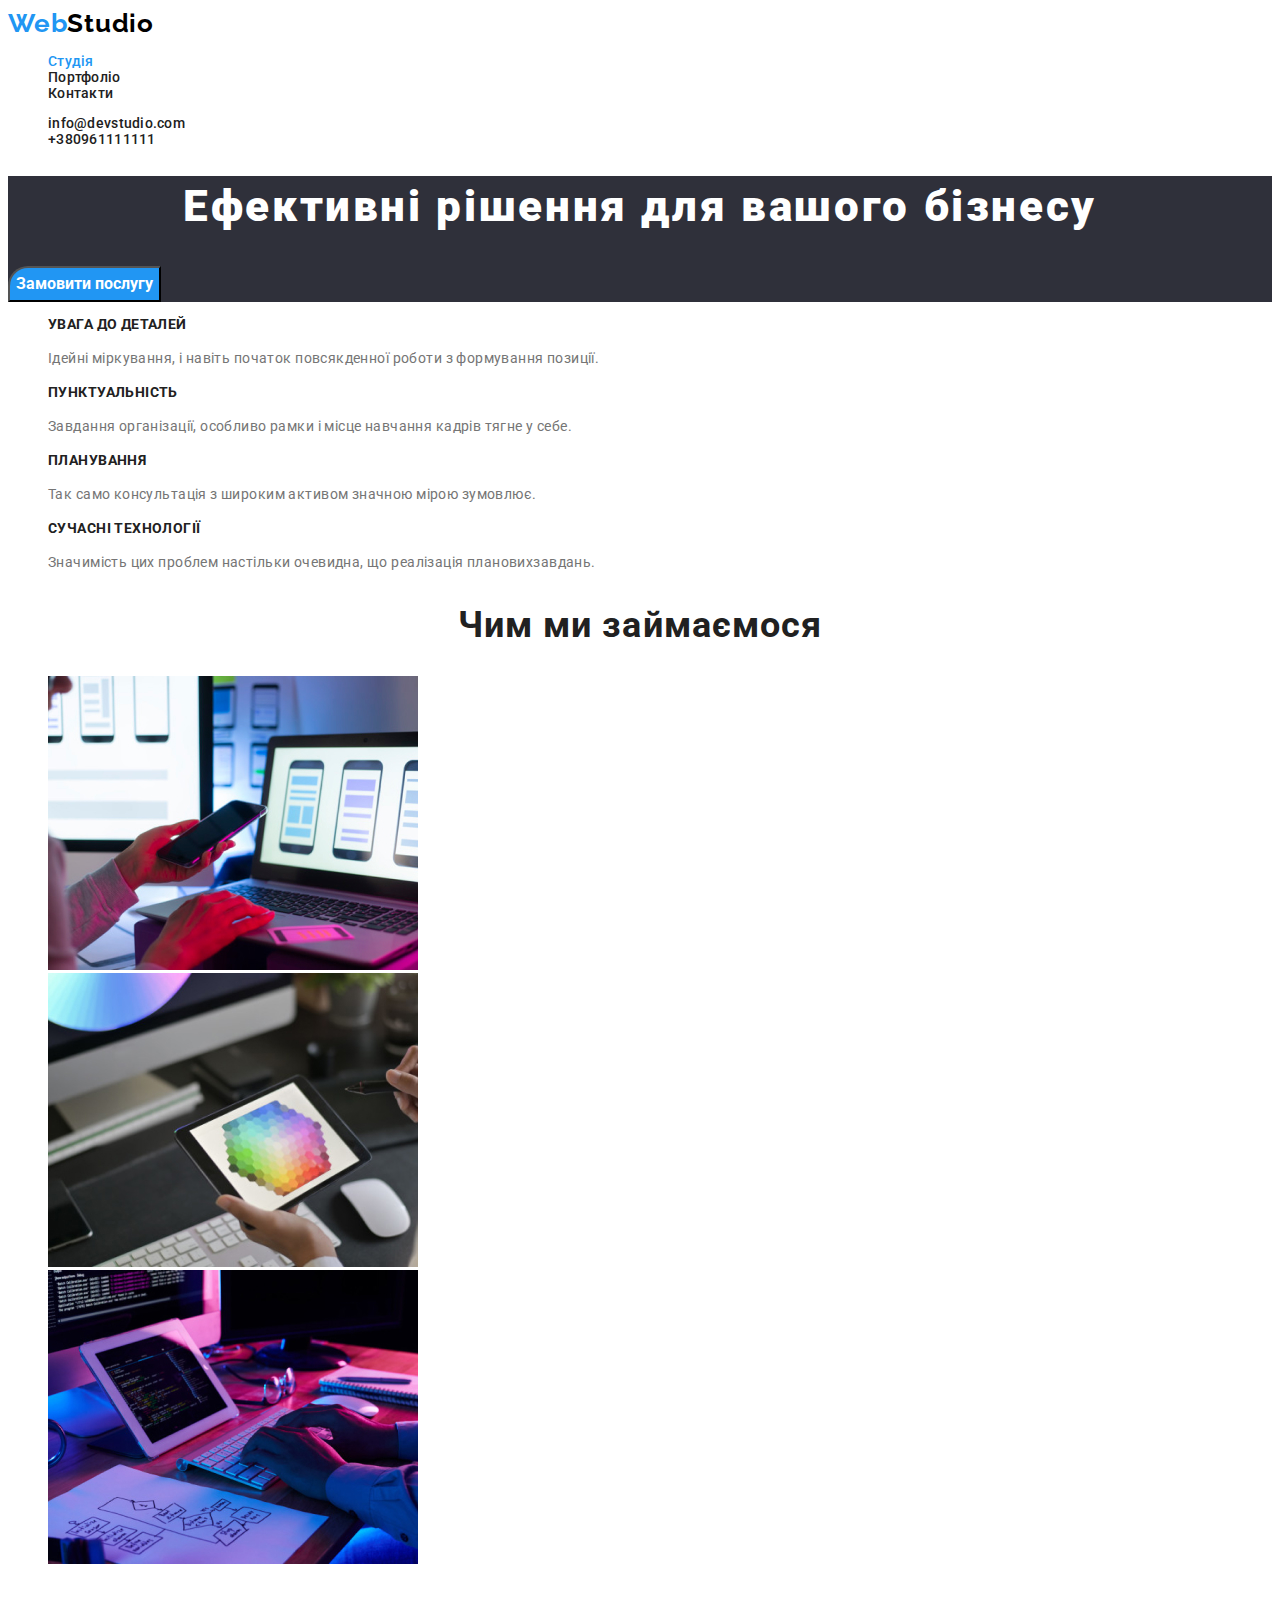
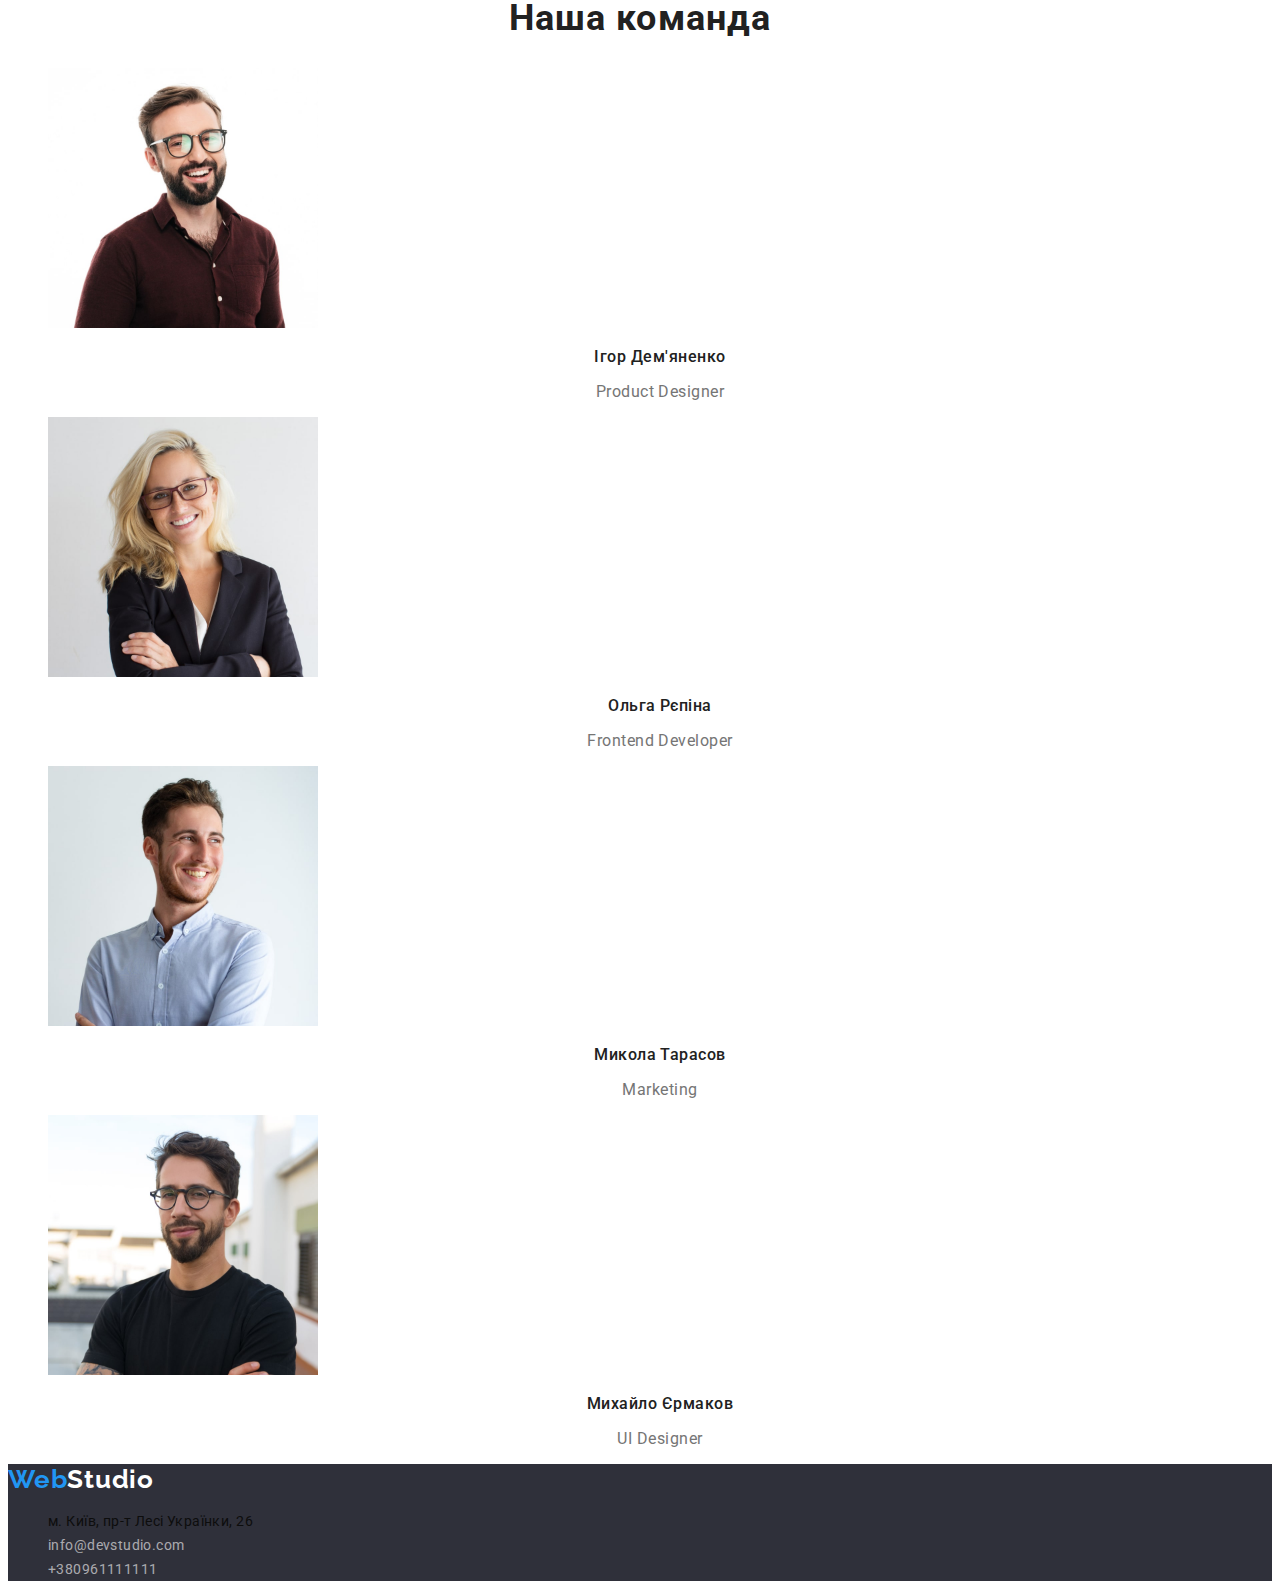
<file: index.html>
<!DOCTYPE html>
<html lang="uk">
  <head>
    <meta charset="UTF-8" />
    <meta http-equiv="X-UA-Compatible" content="IE=edge" />
    <meta name="viewport" content="width=device-width, initial-scale=1.0" />
    <title>WebStudio</title>
    <link
      href="https://fonts.googleapis.com/css2?family=Raleway:wght@700&family=Roboto:wght@400;500;700;900&display=swap"
      rel="stylesheet"
    />
    <link rel="preconnect" href="https://fonts.googleapis.com" />
    <link rel="preconnect" href="https://fonts.gstatic.com" crossorigin />

    <link rel="stylesheet" href="./css/styles.css" />
  </head>
  <body>
    <header>
      <nav class="nav-studio">
        <a href="/" class="link link-webstudio "
          ><span class="logo-web">Web</span
          ><span class="logo-studio">Studio</span></a
        >
        <ul class="site-nav">
          <li><a href="" class="current link">Студія</a></li>
          <li><a href="./portfolio.html" class="link">Портфоліо</a></li>
          <li><a href="" class="link">Контакти</a></li>
        </ul>
      </nav>
      <ul class="auth-nav">
        <li>
          <a href="mailto:info@devstudio.com" class="link"
            >info@devstudio.com</a
          >
        </li>
        <li>
          <a href="tel:+380961111111" class="link">+380961111111</a>
        </li>
      </ul>
    </header>
    <main>
      <!-- Hero -->
      <section class="hero">
        <h1 class="hero-title">Ефективні рішення для вашого бізнесу</h1>
        <button type="button" class="button">Замовити послугу</button>
      </section>

      <!-- advantages -->
      <h2 class="advantages hidden-title">Переваги</h2>
      <section>
        <ul>
          <li>
            <h3 class="title advantages-title">УВАГА ДО ДЕТАЛЕЙ</h3>
            <p class="title-list advantages-text">
              Ідейні міркування, і навіть початок повсякденної роботи з
              формування позиції.
            </p>
          </li>
          <li>
            <h3 class="title advantages-title">ПУНКТУАЛЬНІСТЬ</h3>
            <p class="title-list advantages-text">
              Завдання організації, особливо рамки і місце навчання кадрів тягне
              у себе.
            </p>
          </li>
          <li>
            <h3 class="title advantages-title">ПЛАНУВАННЯ</h3>
            <p class="title-list advantages-text">
              Так само консультація з широким активом значною мірою зумовлює.
            </p>
          </li>
          <li>
            <h3 class="title advantages-title">СУЧАСНІ ТЕХНОЛОГІЇ</h3>
            <p class="title-list advantages-text">
              Значимість цих проблем настільки очевидна, що реалізація
              плановихзавдань.
            </p>
          </li>
        </ul>
      </section>
      <!-- what we do -->
      <section>
        <h2 class="what-wedo">Чим ми займаємося</h2>
        <ul>
          <li>
            <img
              src="./images/what-we-do3.jpg"
              alt="Верстка для пк"
              width="370"
            />
          </li>
          <li>
            <img
              src="./images/what-we-do4.jpg"
              alt="Верстка для тел"
              width="370"
            />
          </li>
          <li>
            <img
              src="./images/what-we-do5.jpg"
              alt="Верстка для планшета"
              width="370"
            />
          </li>
        </ul>
      </section>
      <!-- our team -->
      <h2 class="team">Наша команда</h2>
      <section>
        <ul>
          <li>
            <img src="./images/img_card1.jpg" alt="developer" width="270" />
            <h3 class="title team-title">Ігор Дем'яненко</h3>
            <p class="title-list team-title-list">Product Designer</p>
          </li>
          <li>
            <img src="./images/img_card4.jpg" alt="developer" width="270" />
            <h3 class="title team-title">Ольга Рєпіна</h3>
            <p class="title-list team-title-list">Frontend Developer</p>
          </li>
          <li>
            <img src="./images/img_card3.jpg" alt="developer" width="270" />
            <h3 class="title team-title">Микола Тарасов</h3>
            <p class="title-list team-title-list">Marketing</p>
          </li>
          <li>
            <img src="./images/img_card2.jpg" alt="developer" width="270" />
            <h3 class="title team-title">Михайло Єрмаков</h3>
            <p class="title-list team-title-list">UI Designer</p>
          </li>
        </ul>
      </section>
    </main>
    <footer class="footer">
      <!-- Contacts -->
      <a href="/" class="link link-webstudio"
        ><span class="logo-web">Web</span
        ><span class="logo-studiow">Studio</span></a
      >
      <address class="adress">
        <ul>
          <li>
            <a
              href="https://goo.gl/maps/YuukakYjtsfFpN2J7"
              class="adress-town link"
              >м. Київ, пр-т Лесі Українки, 26</a
            >
          </li>
          <li>
            <a href="mailto:info@devstudio.com" class="adress-mail link"
              >info@devstudio.com</a
            >
          </li>
          <li>
            <a href="tel:+380961111111" class="adress-tel link"
              >+380961111111</a
            >
          </li>
        </ul>
      </address>
    </footer>
  </body>
</html>
</file>
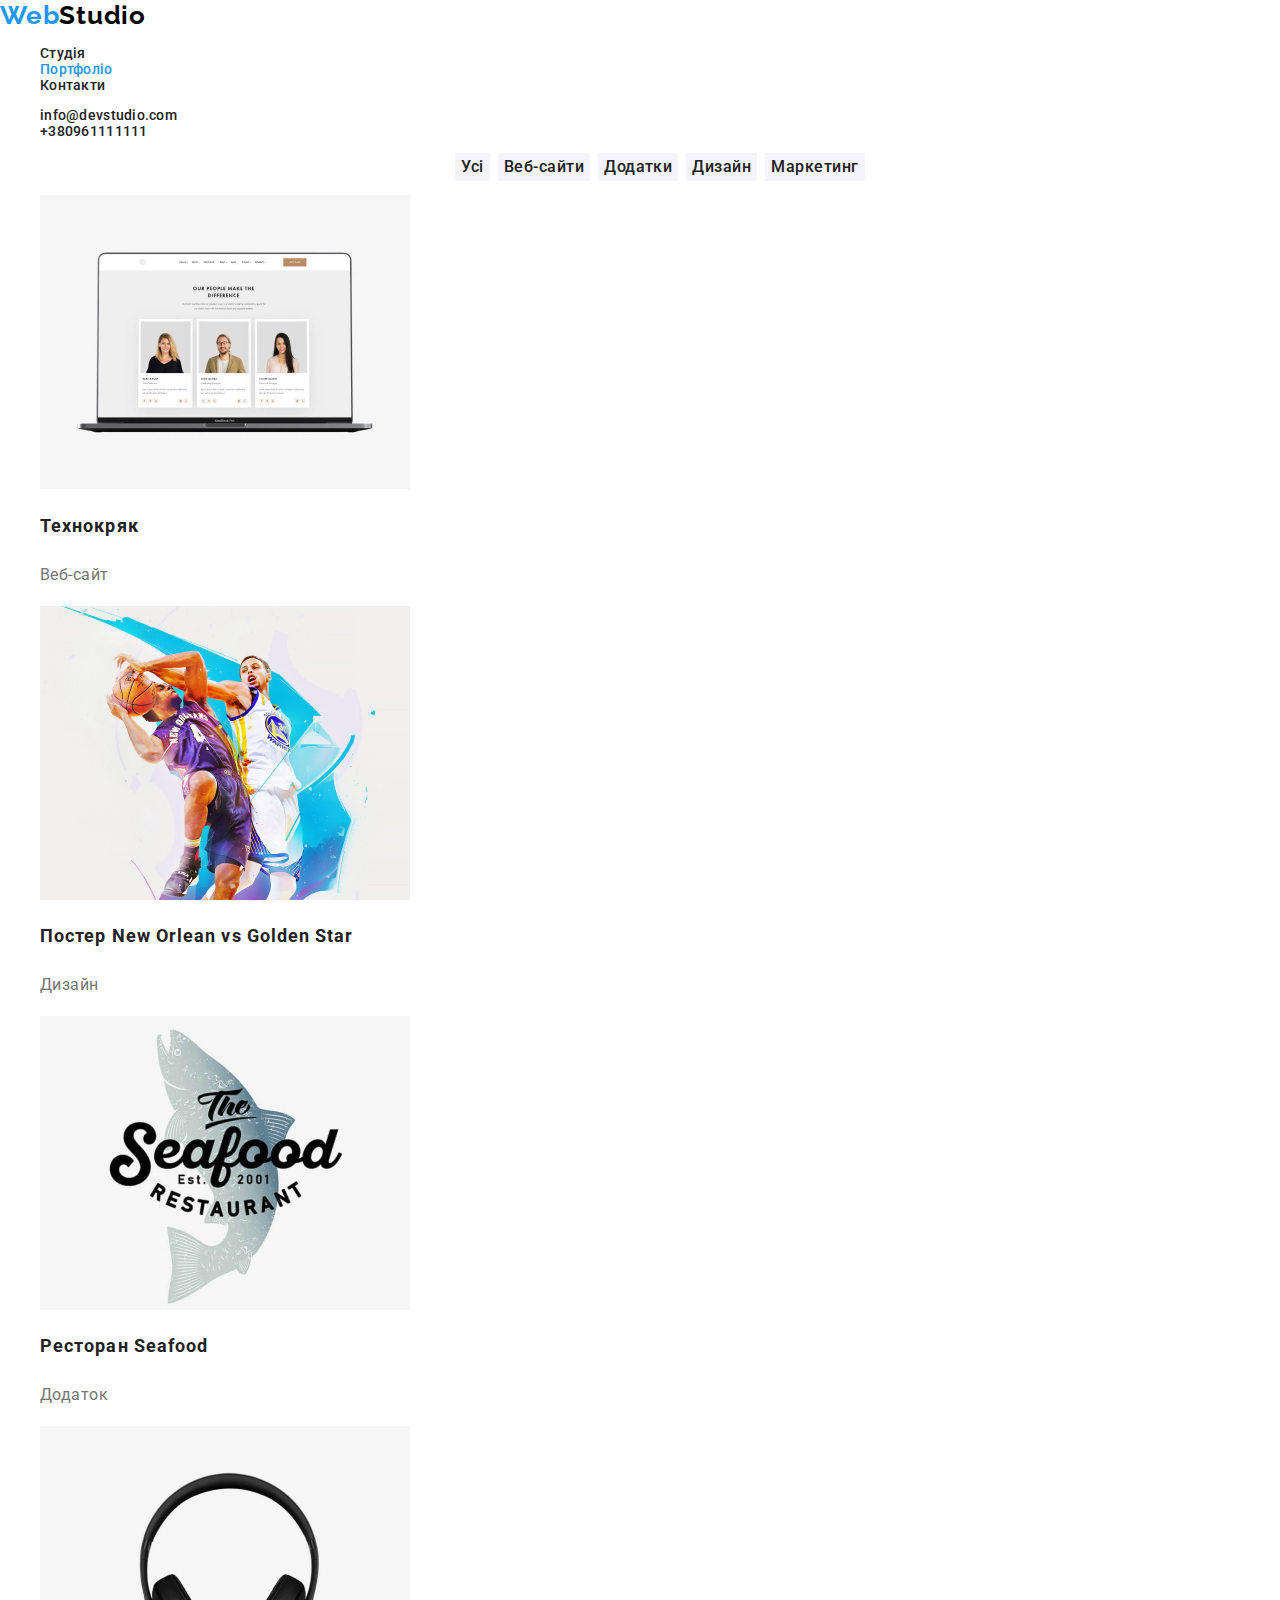
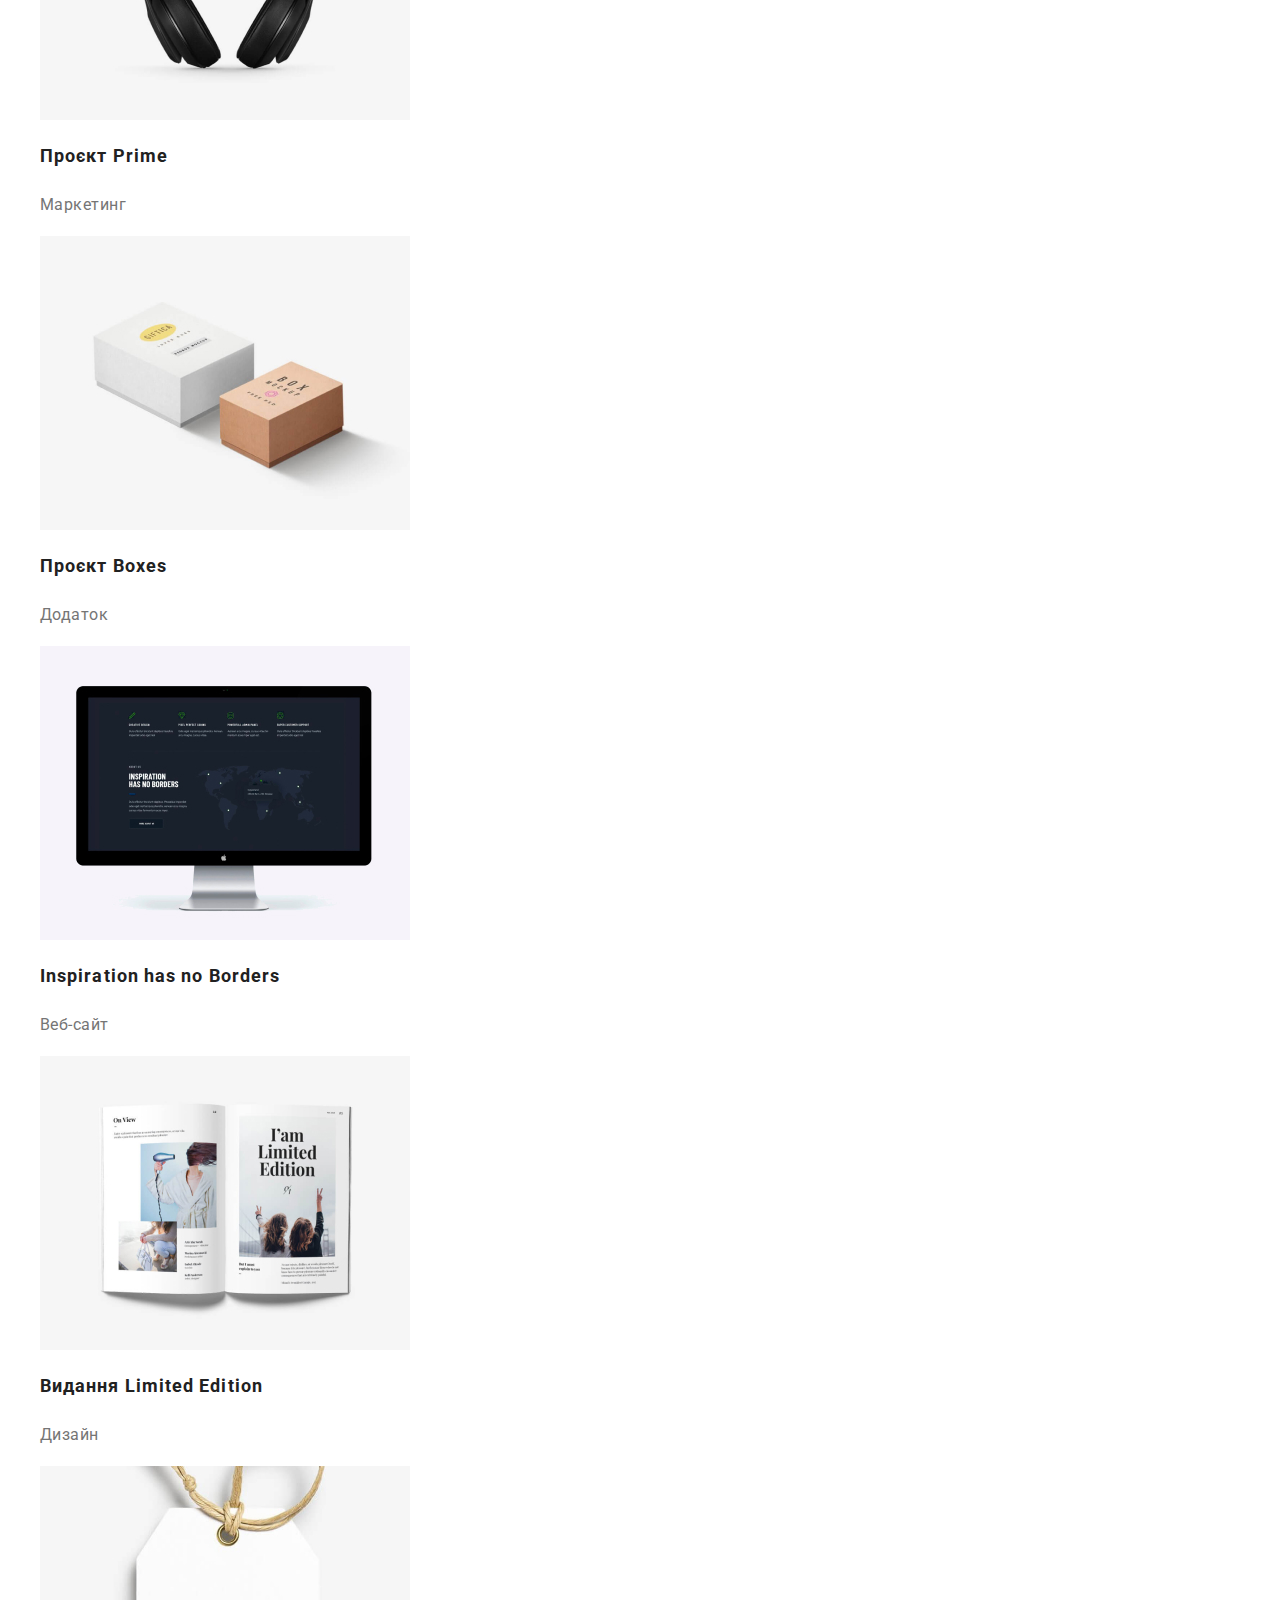
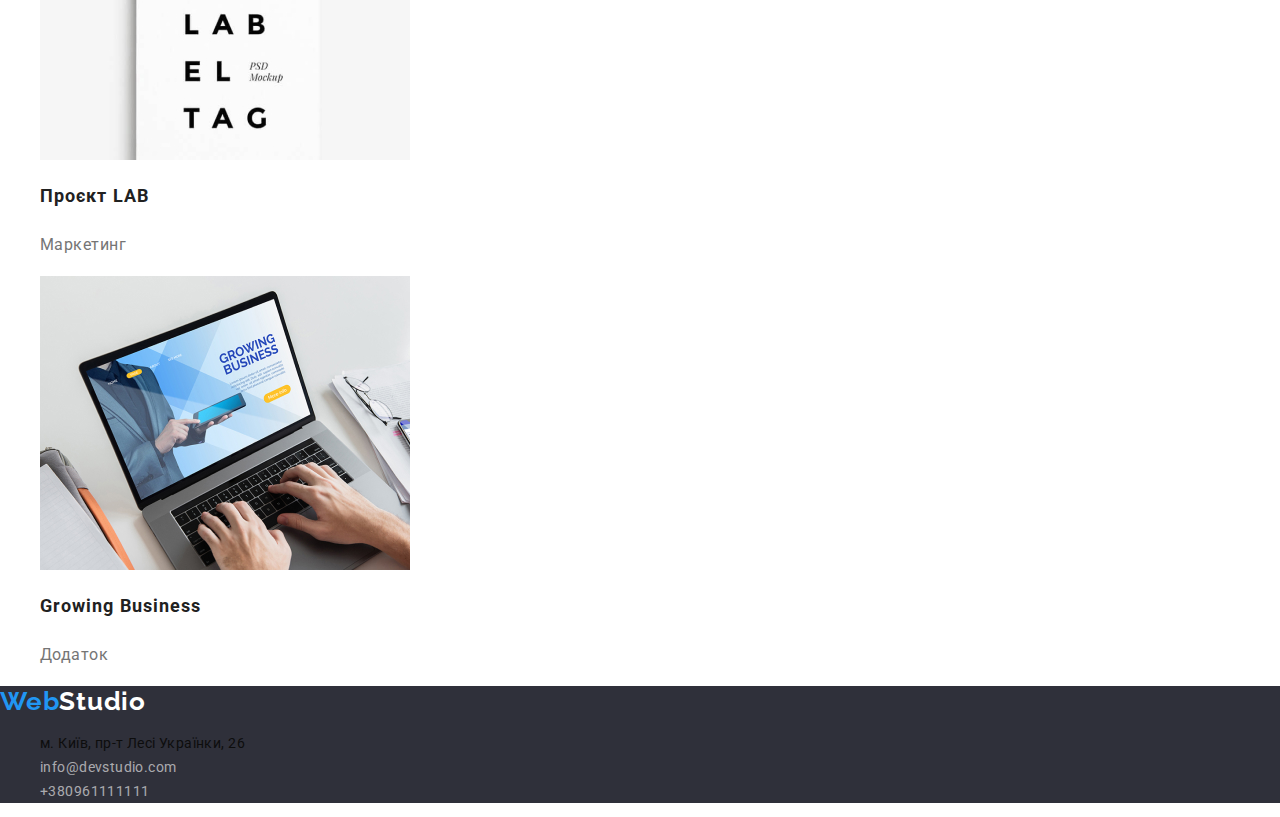
<file: portfolio.html>
<!DOCTYPE html>
<html lang="uk">
  <head>
    <meta charset="UTF-8" />
    <meta http-equiv="X-UA-Compatible" content="IE=edge" />
    <meta name="viewport" content="width=device-width, initial-scale=1.0" />
    <title>WebStudio</title>
    <link
      href="https://fonts.googleapis.com/css2?family=Raleway:wght@700&family=Roboto:wght@400;500;700;900&display=swap"
      rel="stylesheet"
    />
    <link
      rel="stylesheet"
      href="https://cdnjs.cloudflare.com/ajax/libs/modern-normalize/1.1.0/modern-normalize.css"
      integrity="sha512-Y0MM+V6ymRKN2zStTqzQ227DWhhp4Mzdo6gnlRnuaNCbc+YN/ZH0sBCLTM4M0oSy9c9VKiCvd4Jk44aCLrNS5Q=="
      crossorigin="anonymous"
      referrerpolicy="no-referrer"
    />
    <link rel="stylesheet" href="./css/styles.css" />
  </head>
  <body>
    <header>
      <nav class="nav-portfolio">
        <a href="/" class="link link-webstudio"
          ><span class="logo-web">Web</span
          ><span class="logo-studio">Studio</span></a
        >
        <ul class="site-nav">
          <li><a href="./index.html" class="link">Студія</a></li>
          <li><a href="" class="current link">Портфоліо</a></li>
          <li><a href="" class="link">Контакти</a></li>
        </ul>
      </nav>
      <ul class="auth-nav">
        <li>
          <a href="mailto:info@devstudio.com" class="link"
            >info@devstudio.com</a
          >
        </li>
        <li>
          <a href="tel:+380961111111" class="link">+380961111111</a>
        </li>
      </ul>
    </header>
    <main>
      <section>
        <!-- Фільтр робіт -->
        <h1 class="hidden-title">Наші роботи</h1>
        <ul class="filter">
          <li class="item">
            <button type="button" class="filter-list">Усі</button>
          </li>
          <li class="item">
            <button type="button" class="filter-list">Веб-сайти</button>
          </li>
          <li class="item">
            <button type="button" class="filter-list">Додатки</button>
          </li>
          <li class="item">
            <button type="button" class="filter-list">Дизайн</button>
          </li>
          <li class="item">
            <button type="button" class="filter-list">Маркетинг</button>
          </li>
        </ul>
        <!-- Наші роботи -->
        <ul class="works-list">
          <li>
            <a class="link" href=""
              ><img
                src="./images/img-portf-1.jpg"
                alt="Розробники"
                width="370"
              />
              <h2 class="title work-list-title">Технокряк</h2>
              <p class="title-list work-text">Веб-сайт</p></a
            >
          </li>
          <li>
            <a class="link" href=""
              ><img
                src="./images/img-portf-2.jpg"
                alt="Баскетболісти"
                width="370"
              />
              <h2 class="title work-list-title">
                Постер New Orlean vs Golden Star
              </h2>
              <p class="title-list work-text">Дизайн</p></a
            >
          </li>
          <li>
            <a class="link" href=""
              ><img
                src="./images/img-portf-3.jpg"
                alt="Картинка ресторана"
                width="370"
              />
              <h2 class="title work-list-title">Ресторан Seafood</h2>
              <p class="title-list work-text">Додаток</p></a
            >
          </li>
          <li>
            <a class="link" href=""
              ><img
                src="./images/img-portf-4.jpg"
                alt="Навушники"
                width="370"
              />
              <h2 class="title work-list-title">Проєкт Prime</h2>
              <p class="title-list work-text">Маркетинг</p></a
            >
          </li>
          <li>
            <a class="link" href=""
              ><img
                src="./images/img-portf-5.jpg"
                alt="Дві коробки"
                width="370"
              />
              <h2 class="title work-list-title">Проєкт Boxes</h2>
              <p class="title-list work-text">Додаток</p></a
            >
          </li>
          <li>
            <a class="link" href=""
              ><img src="./images/img-portf-6.jpg" alt="Монітор" width="370" />
              <h2 class="title work-list-title">Inspiration has no Borders</h2>
              <p class="title-list work-text">Веб-сайт</p></a
            >
          </li>
          <li>
            <a class="link" href=""
              ><img src="./images/img-portf-7.jpg" alt="Книга" width="370" />
              <h2 class="title work-list-title">Видання Limited Edition</h2>
              <p class="title-list work-text">Дизайн</p></a
            >
          </li>
          <li>
            <a class="link" href=""
              ><img src="./images/img-portf-8.jpg" alt="Ярлик" width="370" />
              <h2 class="title work-list-title">Проєкт LAB</h2>
              <p class="title-list work-text">Маркетинг</p></a
            >
          </li>
          <li>
            <a class="link" href=""
              ><img src="./images/img-portf-9.jpg" alt="Ноутбук" width="370" />
              <h2 class="title work-list-title">Growing Business</h2>
              <p class="title-list work-text">Додаток</p></a
            >
          </li>
        </ul>
      </section>
    </main>
    <footer class="footer">
      <!-- Contacts -->
      <a href="/" class="link link-webstudio"
        ><span class="logo-web">Web</span
        ><span class="logo-studiow">Studio</span></a
      >
      <address class="adress">
        <ul>
          <li>
            <a
              href="https://goo.gl/maps/YuukakYjtsfFpN2J7"
              class="adress-town link"
              >м. Київ, пр-т Лесі Українки, 26</a
            >
          </li>
          <li>
            <a href="mailto:info@devstudio.com" class="adress-mail link"
              >info@devstudio.com</a
            >
          </li>
          <li>
            <a href="tel:+380961111111" class="adress-tel link"
              >+380961111111</a
            >
          </li>
        </ul>
      </address>
    </footer>
  </body>
</html>
</file>
<file: css/styles.css>
body {
  color: var(--primary-text-color);
  font-family: "Roboto", sans-serif;
  background-color: var(--button-text-color);
  font-size: 14px;
}

.link {
  text-decoration: none;
  font-family: inherit;
}

ul {
  list-style: none;
}

/* s */

/* текст колір основновний  #757575  */
/* текст колір додатковий #212121  */

/* кнопка білий #FFFFFF */
/* колір акцент #2196F3  */

/* фон основний #F5F5F5 */
/* фон вторинний #F5F4FA  */
/* фон hero #2F303A */

:root {
  --primary-text-color: #757575;
  --secondary-text-color: #212121;
  --button-text-color: #ffffff;
  --accent-color: #2196f3;
  --hero-color: #2f303a;
}

/* nav */
.link-webstudio {
  font-family: "Raleway", sans-serif;
  font-weight: 700;
  font-size: 26px;
  line-height: calc(31 / 26);
  letter-spacing: 0.03em;
}
.logo-web {
  color: var(--accent-color);

  font-weight: 700;
}

.logo-studio {
  color: #000000;

  font-weight: 700;
}

.logo-studiow {
  color: var(--button-text-color);
}

.site-nav .link,
.auth-nav .link {
  color: var(--secondary-text-color);

  font-weight: 500;
  line-height: calc(16 / 14);
  letter-spacing: 0.02em;
}

.site-nav .current {
  color: var(--accent-color);
}

.site-nav a:hover,
.site-nav a:focus,
.auth-nav a:hover,
.auth-nav a:focus {
  color: var(--accent-color);
}

/* hero */
.hero {
  background-color: var(--hero-color);
}

.hero-title {
  color: var(--button-text-color);

  font-weight: 900;
  font-size: 44px;
  line-height: calc(60 / 44);
  text-align: center;
  letter-spacing: 0.06em;
}
.button {
  color: var(--button-text-color);
  background-color: var(--accent-color);

  font-family: inherit;
  font-weight: 700;
  font-size: 16px;
  line-height: calc(30 / 16);

  border-top-left-radius: 20px;
  
}

/* advantages */
.hidden-title {
  position: absolute;
  width: 1px;
  height: 1px;
  margin: -1px;
  border: 0;
  padding: 0;
  white-space: nowrap;
  clip-path: inset(100%);
  clip: rect(0 0 0 0);
  overflow: hidden;
}

.title {
  color: var(--secondary-text-color);
}

.advantages-title {
  font-size: 14px;
  line-height: calc(16 / 14);
  letter-spacing: 0.03em;
}

.work-list-title {
  font-size: 18px;
  line-height: calc(36 / 18);
  letter-spacing: 0.06em;
}
.title-list {
  color: var(--primary-text-color);
}

.advantages-text {
  line-height: calc(24 / 14);
  letter-spacing: 0.03em;
}
.work-text {
  font-size: 16px;
  line-height: calc(30 / 16);
  letter-spacing: 0.03em;
}

/* what we do */
.what-wedo {
  color: var(--secondary-text-color);

  font-size: 36px;
  line-height: calc(42 / 36);
  text-align: center;
  letter-spacing: 0.03em;
}

/* our team */
.team {
  color: var(--secondary-text-color);

  font-size: 36px;
  line-height: calc(42 / 36);
  text-align: center;
  letter-spacing: 0.03em;
}

.team-title {
  font-weight: 500;
  font-size: 16px;
  line-height: calc(19 / 16);
  text-align: center;
  letter-spacing: 0.03em;
}

.team-title-list {
  font-size: 16px;
  line-height: calc(19 / 16);
  text-align: center;
  letter-spacing: 0.03em;
}

/* footer */

.adress a {
  font-style: normal;
}
.footer {
  background-color: var(--hero-color);
}
.adress .adress-town {
  color: #fff;

  line-height: calc(24 / 14);
  letter-spacing: 0.03em;
  color: hsl(0, 0%, 5%);
}

/* .adress-town:hover,
.adress-town:focus,
.adress-tel:hover,
.adress-tel:focus,
.adress-mail:hover,
.adress-mail:focus,
.adress:hover {
  color: var(--accent-color);
} */


address .link:hover,
address .link:focus{
  color: var(--accent-color);
  color:rgb(0, 0, 0)
}

.adress .adress-mail {
  color: rgba(255, 255, 255, 0.6);

  line-height: calc(24 / 14);
  letter-spacing: 0.03em;
}
.adress .adress-tel {
  color: rgba(255, 255, 255, 0.6);

  line-height: calc(24 / 14);
  letter-spacing: 0.03em;
}

/* portfolio.html */

/* filter */

.filter-list {
  color: var(--secondary-text-color);
  background-color: #f5f4fa;
  border: none;

  font-weight: 500;
  font-size: 16px;
  line-height: calc(26 / 16);
  text-align: center;
  letter-spacing: 0.03em;
  font-family: inherit;
  
}
.filter .item:not(:last-child){
  margin-right: 8px;
  
}
.filter {
  display: flex;
  flex-direction: row;
  justify-content: center ;
  
  
}

  


.filter-list:hover,
.filter-list:focus {
  color: var(--button-text-color);
  background-color: var(--accent-color);
}


<link rel="stylesheet" href="https://cdnjs.cloudflare.com/ajax/libs/modern-normalize/1.1.0/modern-normalize.css" integrity="sha512-Y0MM+V6ymRKN2zStTqzQ227DWhhp4Mzdo6gnlRnuaNCbc+YN/ZH0sBCLTM4M0oSy9c9VKiCvd4Jk44aCLrNS5Q==" crossorigin="anonymous" referrerpolicy="no-referrer" />
</file>
